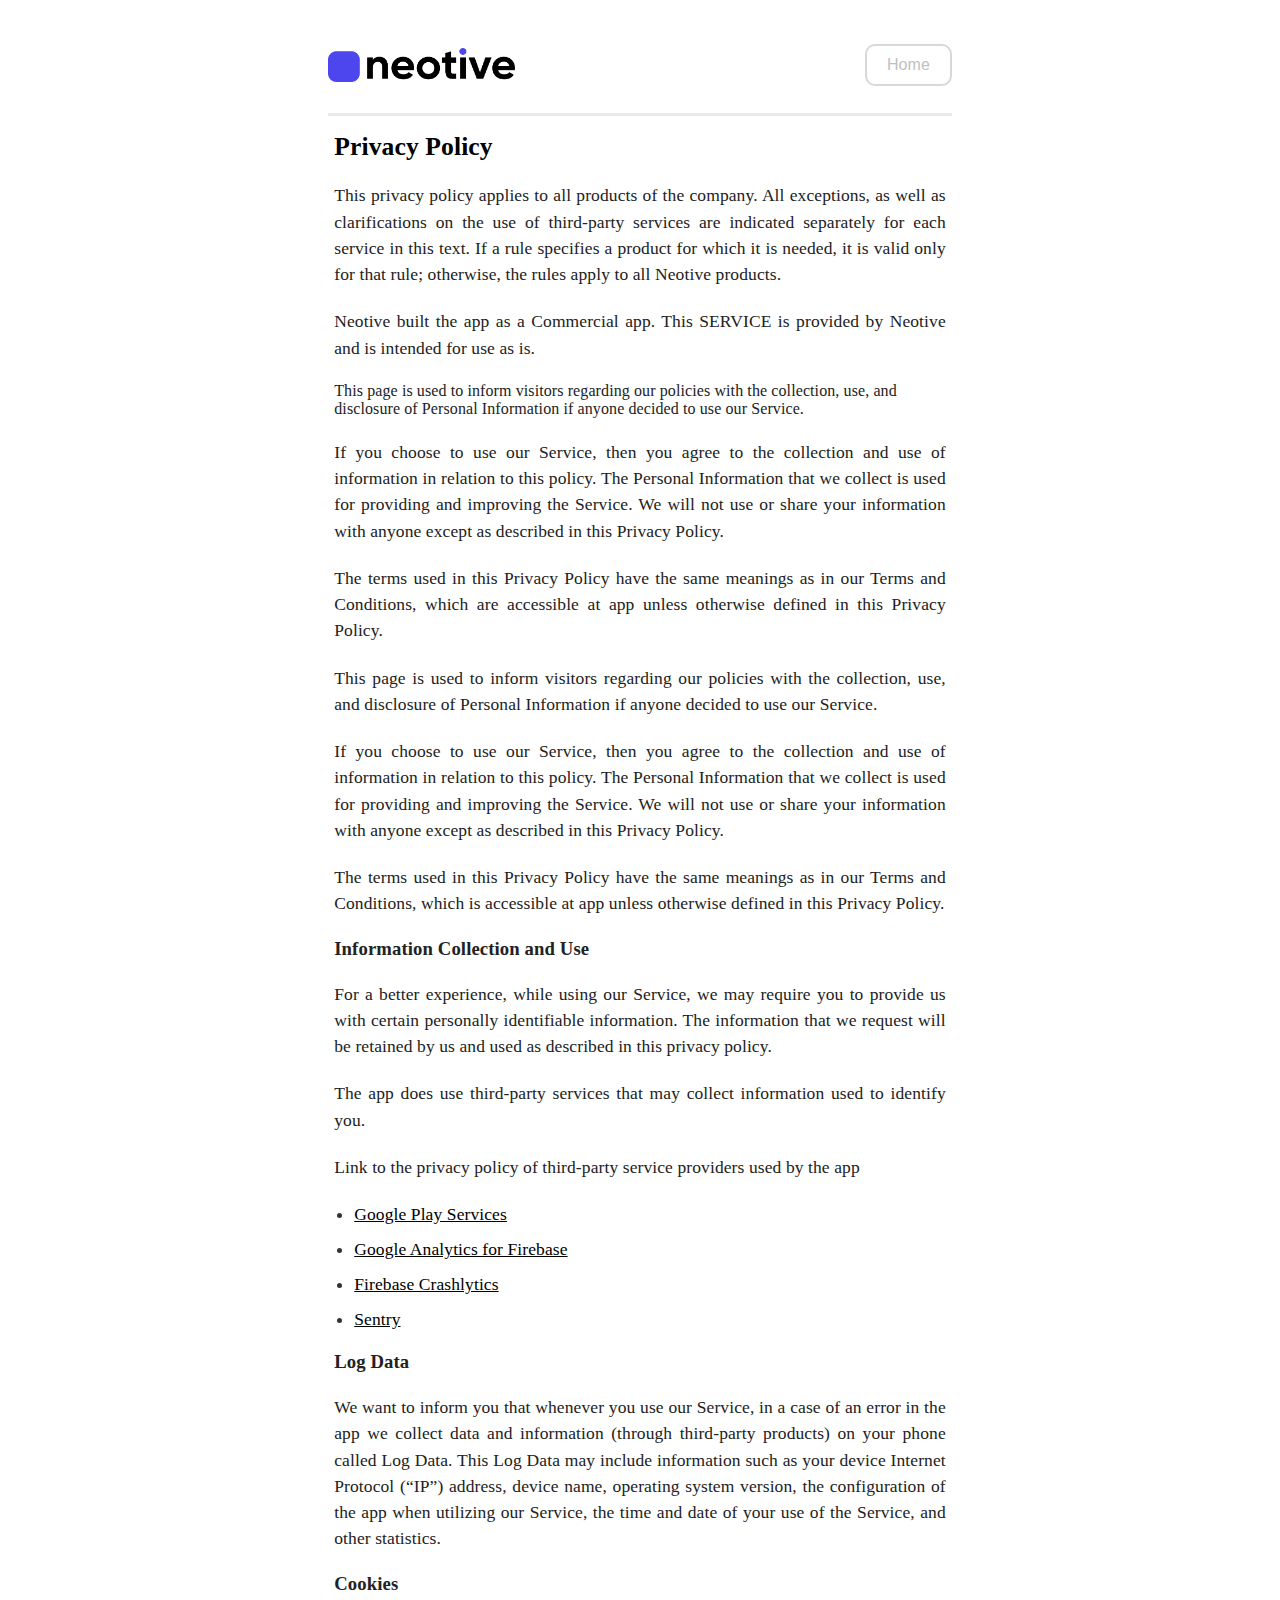
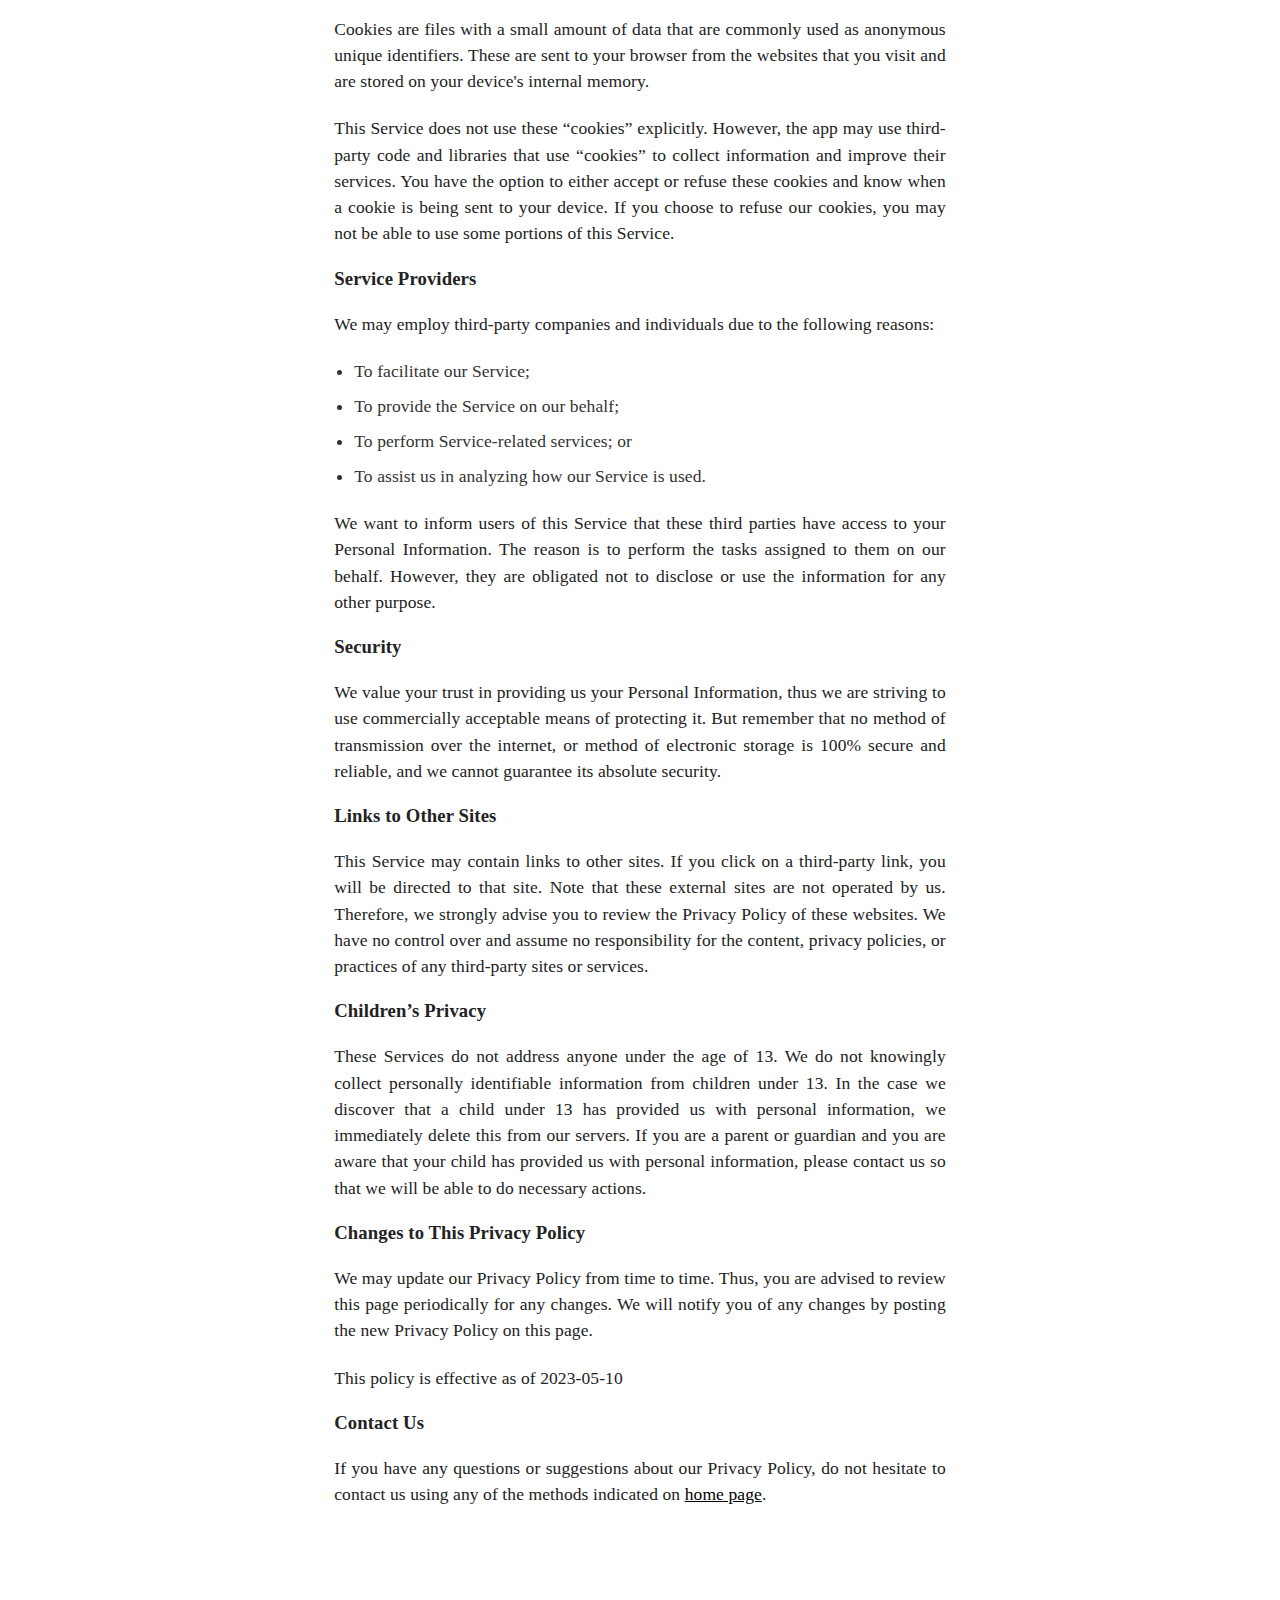
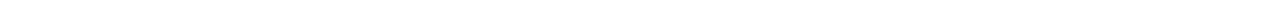
<file: privacy.html>
<!DOCTYPE html>
<html lang="en">
<head>
    <meta charset="UTF-8">
    <meta name="viewport" content="width=device-width, initial-scale=1.0">
    <link rel="icon" type="image/png" href="images/favicon.svg">
    <link rel="stylesheet" href="styles/document.css">
    <title>Privacy Policy | Neotive</title>
</head>
<body>
<wrapper>
    <div id="title">
        <div id="title-logo"><img src="images/logo.png"></div>
        <a href="index.html">Home</a>
    </div>
    <div id="content">
        <h1>Privacy Policy</h1>
        <p>
            This privacy policy applies to all products of the company. All exceptions, as well as clarifications on the
            use of third-party services are indicated separately for each service in this text. If a rule specifies a
            product for which it is needed, it is valid only for that rule; otherwise, the rules apply to all Neotive
            products.
        </p>
        <p>
            Neotive built the app as a Commercial app. This SERVICE is provided by Neotive and is intended for
            use as is.
        </p>
        This page is used to inform visitors regarding our policies with the collection, use, and disclosure of
        Personal Information if anyone decided to use our Service.
        <p>
            If you choose to use our Service, then you agree to the collection and use of information in relation to
            this policy. The Personal Information that we collect is used for providing and improving the Service. We
            will not use or share your information with anyone except as described in this Privacy Policy.
        </p>
        <p>
            The terms used in this Privacy Policy have the same meanings as in our Terms and Conditions, which are
            accessible at app unless otherwise defined in this Privacy Policy.
        </p>
        <p>
            This page is used to inform visitors regarding our
            policies with the collection, use, and disclosure of Personal
            Information if anyone decided to use our Service.
        </p>
        <p>
            If you choose to use our Service, then you agree to
            the collection and use of information in relation to this
            policy. The Personal Information that we collect is
            used for providing and improving the Service. We will not use or share your information with
            anyone except as described in this Privacy Policy.
        </p>
        <p>
            The terms used in this Privacy Policy have the same meanings
            as in our Terms and Conditions, which is accessible at
            app unless otherwise defined in this Privacy Policy.
        </p>
        <h3>Information Collection and Use</h3>
        <p>
            For a better experience, while using our Service, we
            may require you to provide us with certain personally
            identifiable information. The information that
            we request will be retained by us and used as described in this privacy policy.
        </p>
        <div>
            <p>
                The app does use third-party services that may collect
                information used to identify you.
            </p>
            <p>
                Link to the privacy policy of third-party service providers used
                by the app
            </p>
            <ul>
                <li>
                    <a href="https://www.google.com/policies/privacy/" target="_blank" rel="noopener noreferrer">
                        Google Play Services
                    </a>
                </li>
                <li>
                    <a href="https://firebase.google.com/policies/analytics" target="_blank" rel="noopener noreferrer">
                        Google Analytics for Firebase
                    </a>
                </li>
                <li>
                    <a href="https://firebase.google.com/support/privacy/" target="_blank" rel="noopener noreferrer">
                        Firebase Crashlytics
                    </a>
                </li>
                <li>
                    <a href="https://sentry.io/privacy/" target="_blank" rel="noopener noreferrer">
                        Sentry</a>
                </li>
            </ul>
        </div>
        <h3>Log Data</h3>
        <p>
            We want to inform you that whenever you
            use our Service, in a case of an error in the app
            we collect data and information (through third-party
            products) on your phone called Log Data. This Log Data may
            include information such as your device Internet Protocol
            (“IP”) address, device name, operating system version, the
            configuration of the app when utilizing our Service,
            the time and date of your use of the Service, and other
            statistics.
        </p>
        <h3>Cookies</h3>
        <p>
            Cookies are files with a small amount of data that are
            commonly used as anonymous unique identifiers. These are sent
            to your browser from the websites that you visit and are
            stored on your device's internal memory.
        </p>
        <p>
            This Service does not use these “cookies” explicitly. However,
            the app may use third-party code and libraries that use
            “cookies” to collect information and improve their services.
            You have the option to either accept or refuse these cookies
            and know when a cookie is being sent to your device. If you
            choose to refuse our cookies, you may not be able to use some
            portions of this Service.
        </p>
        <h3>Service Providers</h3>
        <p>
            We may employ third-party companies and
            individuals due to the following reasons:
        </p>
        <ul>
            <li>To facilitate our Service;</li>
            <li>To provide the Service on our behalf;</li>
            <li>To perform Service-related services; or</li>
            <li>To assist us in analyzing how our Service is used.</li>
        </ul>
        <p>
            We want to inform users of this Service
            that these third parties have access to your Personal
            Information. The reason is to perform the tasks assigned to
            them on our behalf. However, they are obligated not to
            disclose or use the information for any other purpose.
        </p>
        <h3>Security</h3>
        <p>
            We value your trust in providing us your
            Personal Information, thus we are striving to use commercially
            acceptable means of protecting it. But remember that no method
            of transmission over the internet, or method of electronic
            storage is 100% secure and reliable, and we cannot
            guarantee its absolute security.
        </p>
        <h3>Links to Other Sites</h3>
        <p>
            This Service may contain links to other sites. If you click on
            a third-party link, you will be directed to that site. Note
            that these external sites are not operated by us.
            Therefore, we strongly advise you to review the
            Privacy Policy of these websites. We have
            no control over and assume no responsibility for the content,
            privacy policies, or practices of any third-party sites or
            services.
        </p>
        <h3>Children’s Privacy</h3>
        <p>
            These Services do not address anyone under the age of 13.
            We do not knowingly collect personally
            identifiable information from children under 13. In the case
            we discover that a child under 13 has provided
            us with personal information, we immediately
            delete this from our servers. If you are a parent or guardian
            and you are aware that your child has provided us with
            personal information, please contact us so that
            we will be able to do necessary actions.
        </p>
        <h3>Changes to This Privacy Policy</h3>
        <p>
            We may update our Privacy Policy from
            time to time. Thus, you are advised to review this page
            periodically for any changes. We will
            notify you of any changes by posting the new Privacy Policy on
            this page.
        </p>
        <p>This policy is effective as of 2023-05-10</p>
        <h3>Contact Us</h3>
        <p>
            If you have any questions or suggestions about our
            Privacy Policy, do not hesitate to contact us using any of the methods indicated on
            <a href="index.html">home page</a>.
        </p>
    </div>
</wrapper>
</body>
</html>
</file>
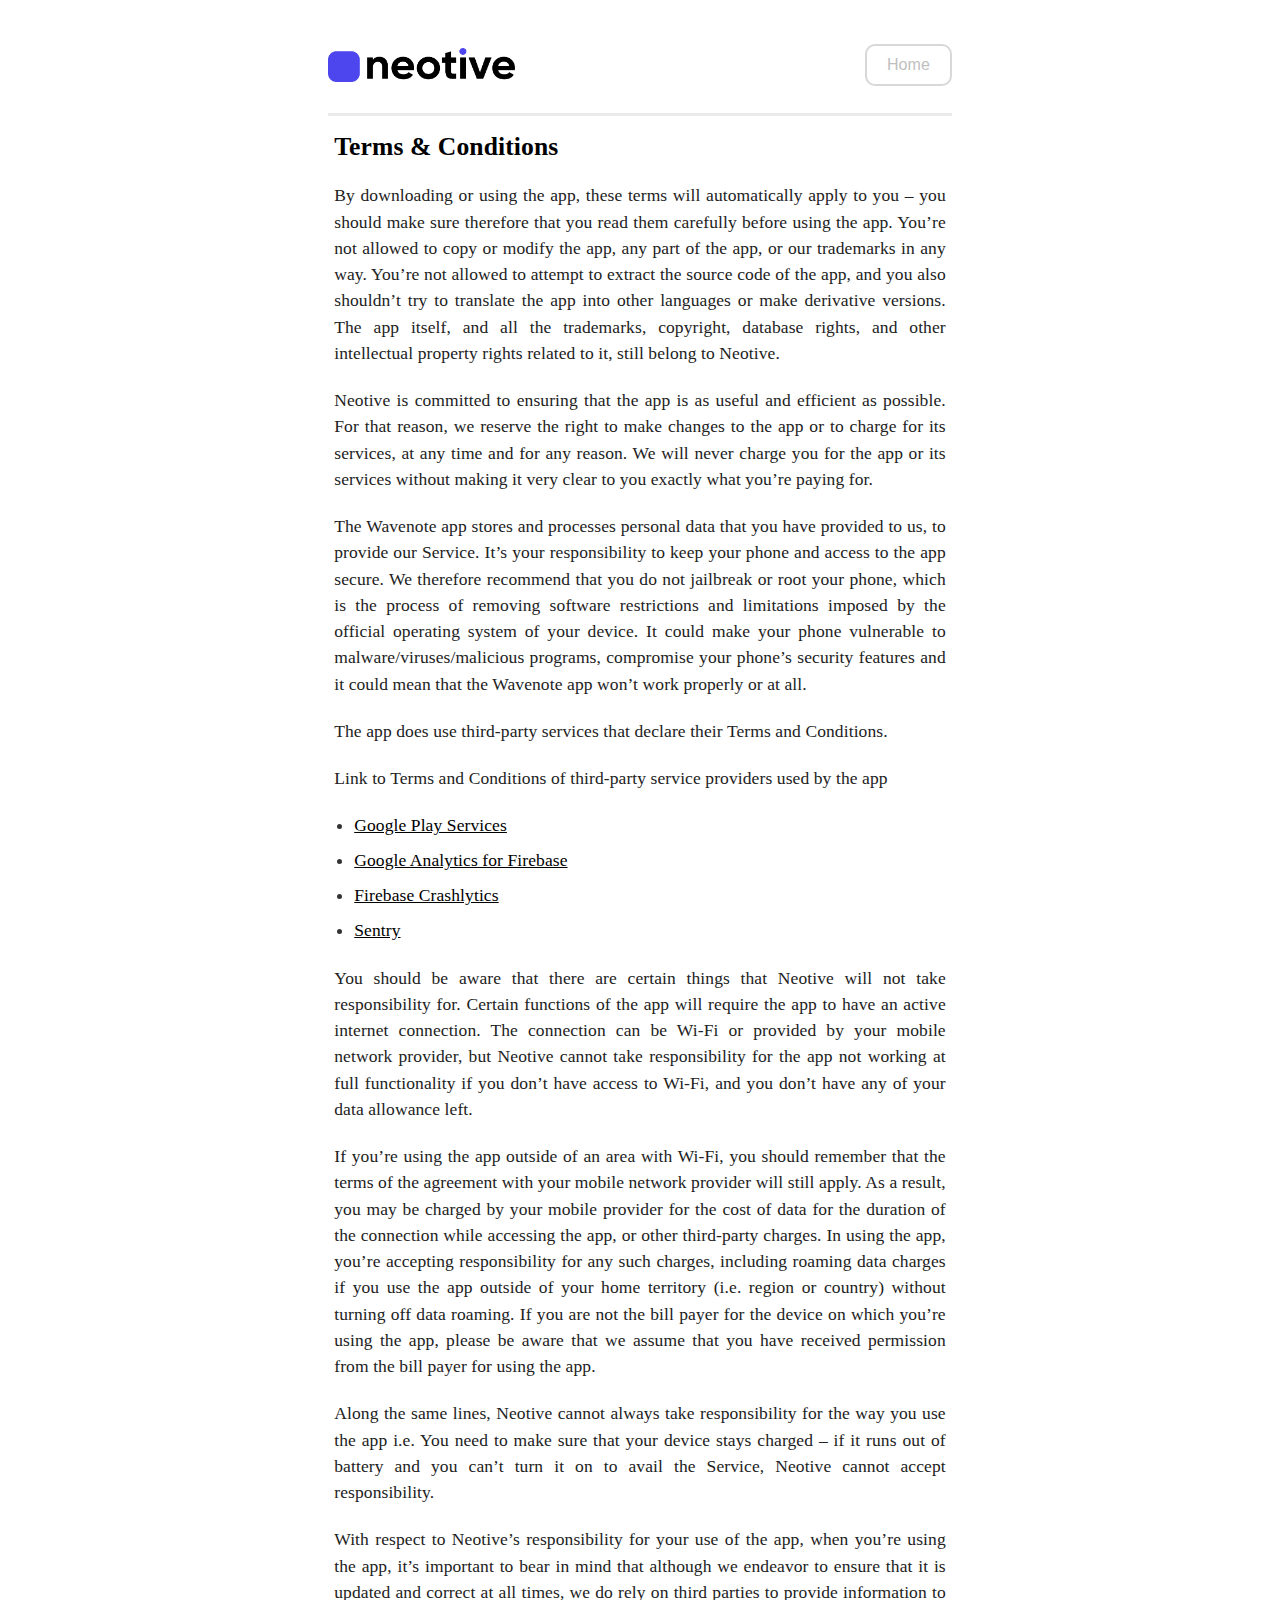
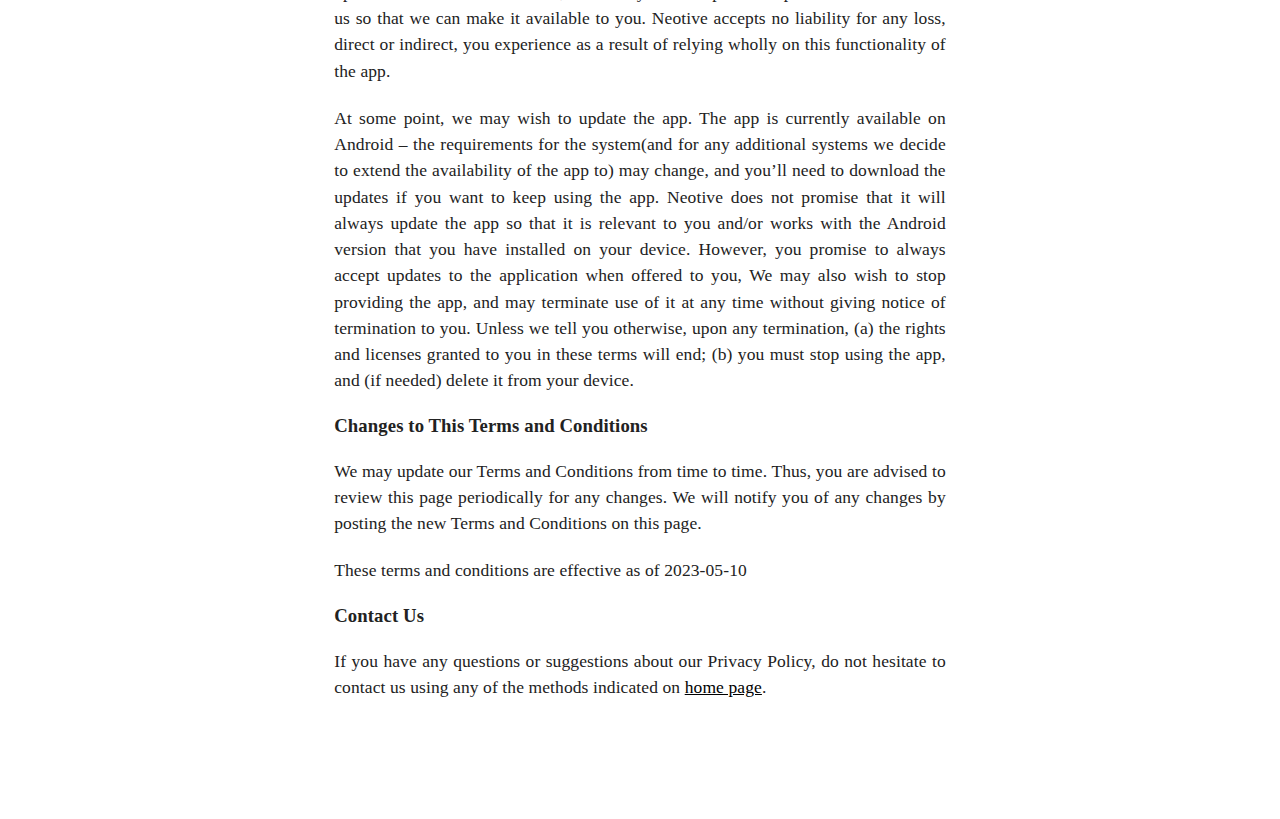
<file: terms.html>
<!DOCTYPE html>
<html lang="en">
<head>
    <meta charset="UTF-8">
    <meta name="viewport" content="width=device-width, initial-scale=1.0">
    <link rel="icon" type="image/png" href="images/favicon.svg">
    <link rel="stylesheet" href="styles/document.css">
    <title>Privacy Policy | Neotive</title>
</head>
<body>
<wrapper>
    <div id="title">
        <div id="title-logo"><img src="images/logo.png"></div>
        <a href="index.html">Home</a>
    </div>
    <div id="content">
        <h1>Terms & Conditions</h1>
        <p>
            By downloading or using the app, these terms will
            automatically apply to you – you should make sure therefore
            that you read them carefully before using the app. You’re not
            allowed to copy or modify the app, any part of the app, or
            our trademarks in any way. You’re not allowed to attempt to
            extract the source code of the app, and you also shouldn’t try
            to translate the app into other languages or make derivative
            versions. The app itself, and all the trademarks, copyright,
            database rights, and other intellectual property rights related
            to it, still belong to Neotive.
        </p>
        <p>
            Neotive is committed to ensuring that the app is
            as useful and efficient as possible. For that reason, we
            reserve the right to make changes to the app or to charge for
            its services, at any time and for any reason. We will never
            charge you for the app or its services without making it very
            clear to you exactly what you’re paying for.
        </p>
        <p>
            The Wavenote app stores and processes personal data that
            you have provided to us, to provide our
            Service. It’s your responsibility to keep your phone and
            access to the app secure. We therefore recommend that you do
            not jailbreak or root your phone, which is the process of
            removing software restrictions and limitations imposed by the
            official operating system of your device. It could make your
            phone vulnerable to malware/viruses/malicious programs,
            compromise your phone’s security features and it could mean
            that the Wavenote app won’t work properly or at all.
        </p>
        <p>
            The app does use third-party services that declare their
            Terms and Conditions.
        </p>
        <p>
            Link to Terms and Conditions of third-party service
            providers used by the app
        </p>
        <ul>
            <li>
                <a href="https://policies.google.com/terms" target="_blank" rel="noopener noreferrer">
                    Google Play Services
                </a>
            </li>
            <li>
                <a href="https://firebase.google.com/terms/analytics" target="_blank" rel="noopener noreferrer">
                    Google Analytics for Firebase
                </a>
            </li>
            <li>
                <a href="https://firebase.google.com/terms/crashlytics" target="_blank" rel="noopener noreferrer">
                    Firebase Crashlytics
                </a>
            </li>
            <li>
                <a href="https://sentry.io/terms/" target="_blank" rel="noopener noreferrer">
                    Sentry
                </a>
            </li>
        </ul>
        <p>
            You should be aware that there are certain things that
            Neotive will not take responsibility for. Certain
            functions of the app will require the app to have an active
            internet connection. The connection can be Wi-Fi or provided
            by your mobile network provider, but Neotive
            cannot take responsibility for the app not working at full
            functionality if you don’t have access to Wi-Fi, and you don’t
            have any of your data allowance left.
        </p>
        <p>
            If you’re using the app outside of an area with Wi-Fi, you
            should remember that the terms of the agreement with your
            mobile network provider will still apply. As a result, you may
            be charged by your mobile provider for the cost of data for
            the duration of the connection while accessing the app, or
            other third-party charges. In using the app, you’re accepting
            responsibility for any such charges, including roaming data
            charges if you use the app outside of your home territory
            (i.e. region or country) without turning off data roaming. If
            you are not the bill payer for the device on which you’re
            using the app, please be aware that we assume that you have
            received permission from the bill payer for using the app.
        </p>
        <p>
            Along the same lines, Neotive cannot always take
            responsibility for the way you use the app i.e. You need to
            make sure that your device stays charged – if it runs out of
            battery and you can’t turn it on to avail the Service,
            Neotive cannot accept responsibility.
        </p>
        <p>
            With respect to Neotive’s responsibility for your
            use of the app, when you’re using the app, it’s important to
            bear in mind that although we endeavor to ensure that it is
            updated and correct at all times, we do rely on third parties
            to provide information to us so that we can make it available
            to you. Neotive accepts no liability for any
            loss, direct or indirect, you experience as a result of
            relying wholly on this functionality of the app.
        </p>
        <p>
            At some point, we may wish to update the app. The app is
            currently available on Android – the requirements for the
            system(and for any additional systems we
            decide to extend the availability of the app to) may change,
            and you’ll need to download the updates if you want to keep
            using the app. Neotive does not promise that it
            will always update the app so that it is relevant to you
            and/or works with the Android version that you have
            installed on your device. However, you promise to always
            accept updates to the application when offered to you, We may
            also wish to stop providing the app, and may terminate use of
            it at any time without giving notice of termination to you.
            Unless we tell you otherwise, upon any termination, (a) the
            rights and licenses granted to you in these terms will end;
            (b) you must stop using the app, and (if needed) delete it
            from your device.
        </p>
        <h3>Changes to This Terms and Conditions</h3>
        <p>
            We may update our Terms and Conditions
            from time to time. Thus, you are advised to review this page
            periodically for any changes. We will
            notify you of any changes by posting the new Terms and
            Conditions on this page.
        </p>
        <p>These terms and conditions are effective as of 2023-05-10</p>
        <h3>Contact Us</h3>
        <p>
            If you have any questions or suggestions about our
            Privacy Policy, do not hesitate to contact us using any of the methods indicated on
            <a href="index.html">home page</a>.
        </p>
    </div>
</wrapper>
</body>
</html>
</file>
<file: styles/document.css>
@font-face {
  font-family: "Roboto Regular";
  src: url(../fonts/roboto_regular.ttf) format("truetype");
}

body {
	padding: 0 25vw 10vh 25vw;
}

wrapper {
	color: #222;
	letter-spacing: 0.1px;
	font-family: serif;
	display: flex;
	flex-direction: column;
	align-items: center;
}

h1 {
	font-size: 1.6em;
    line-height: 1.1em;
    color: #000;
}

h3 {
	margin-top: 1em;
	margin-bottom: 0;
}

#title a {
	text-decoration: none;
	color: #bfbfbf;
}

a {
	color: #000000;
	text-decoration: underline;
}

p {
	margin: 1.2em 0;
	font-size: 17.5px;
    line-height: 1.5;
    text-align: justify;
}

ul {
	font-size: 16px;
    padding-left: 0;
    margin-left: 20px;
    color: #333;
}

ul li {
	line-height: 1.5;
	font-size: 17.5px;
    margin-bottom: .5em;
    text-align: justify;
}

#title {
	display: flex;
	align-items: center;
	justify-content: space-between;
    margin-top: 4vh;
    padding-bottom: 3vh;
    border-bottom: 3px solid #eaeaea;
}

#title > a {
	font-family: sans-serif;
	padding: 10px 20px 10px 20px;
    border: 2px solid #d8d8d8;
    border-radius: 10px;
    text-align: center;
	moz-transition: all .2s ease-in-out;
	-o-transition: all .2s ease-in-out;
	-webkit-transition: all .2s ease-in-out;
	transition: all .2s ease-in-out;
}

#title > a:hover {
	color: #fafafa;
	background: #d8d8d8;
	moz-transition: all .2s ease-in-out;
	-o-transition: all .2s ease-in-out;
	-webkit-transition: all .2s ease-in-out;
	transition: all .2s ease-in-out;
}

#title-logo {
	width: 30%;
}

#title-logo > img {
	display: block;
	width: 100%;
    bottom: 0;
}

#content {
	width: 98%;
}

@media (max-width: 1080px) {
	body {
		padding-left: 4vw;
		padding-right: 4vw;
	}

	#title {
		padding-top: 4vh;
		padding-bottom: 4vh;
		margin-bottom: 2vh;
	}

	#title-logo {
		width: 40%;
	}

}
</file>
